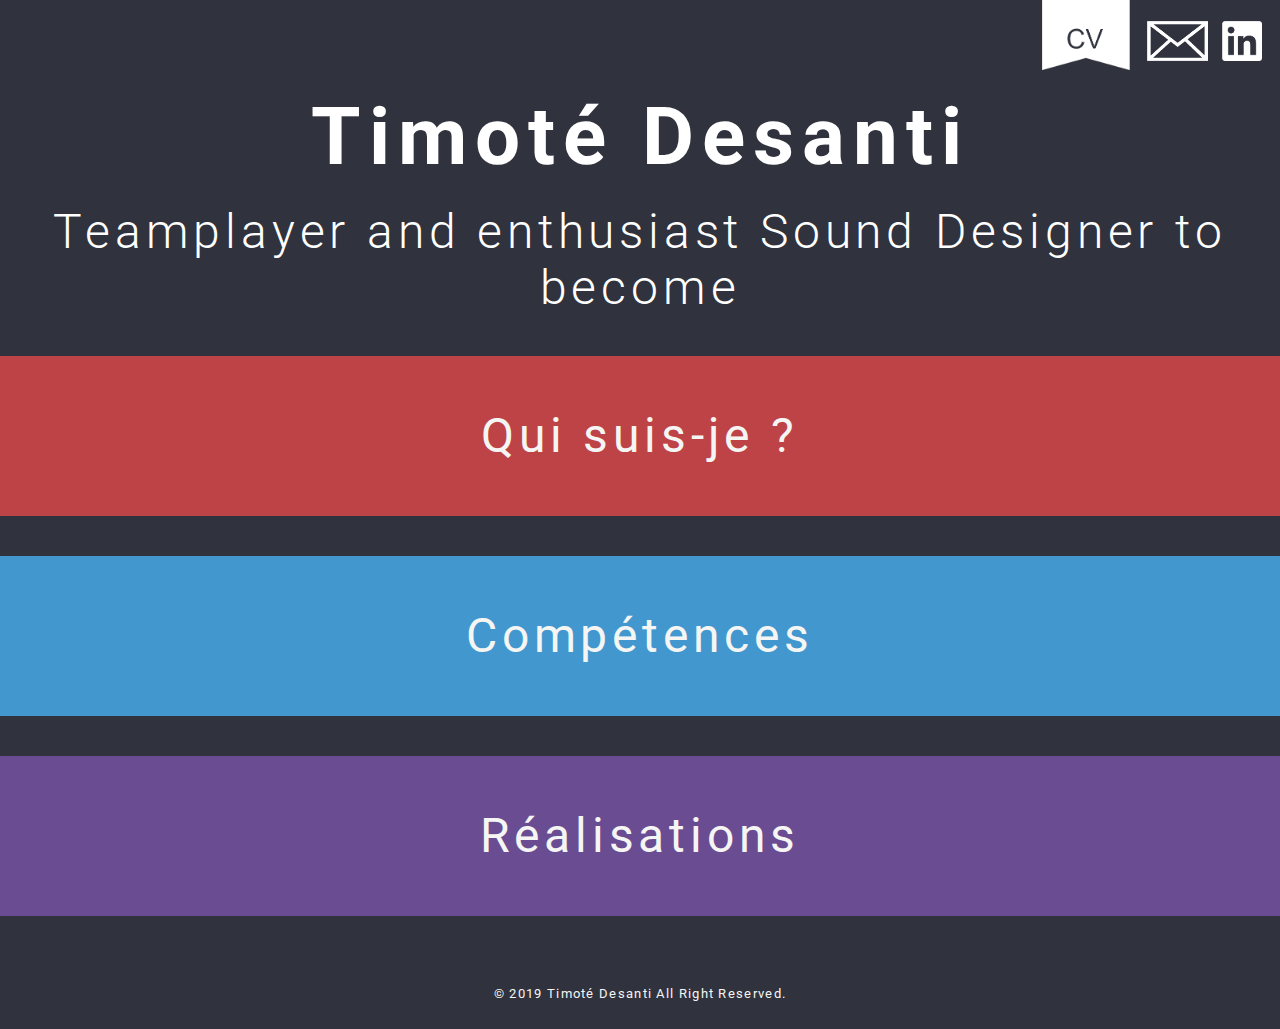
<file: Index.html>
<!DOCTYPE html>
<html lang="fr">

<head>
  <meta charset="UTF-8" />
  <meta name="viewport" content="width=device-width, initial-scale=1.0" />
  <meta http-equiv="X-UA-Compatible" content="ie=edge" />
  <link rel="stylesheet" href="styles/style.css" />
  <link href="https://fonts.googleapis.com/css?family=Roboto:300,400&display=swap" rel="stylesheet" />
  <link rel="shortcut icon" href="styles/logo_mmi.png" type="image/png">
  <title>Timoté Desanti</title>
</head>

<body>
  <div class=" contanus"> <a href="styles/CV_Timoté_Desanti.pdf" download="CV Desanti Timoté"><img
        src="styles/logo CV.png" alt="CV" class="CV" /></a>
    <a href="Contact.html"><img src="styles/enveloppe.png" alt="Mail" class="enveloppe" /></a>
    <a href="https://www.linkedin.com/in/timot%C3%A9-desanti-ba1215181/?locale=fr_FR" target="_blank"><img
        src="styles/Logo linkedin.png" alt="LinkedIn" class="linkedin" /></a>
    <h1>Timoté Desanti</h1>
    <h2>Teamplayer and enthusiast Sound Designer to become</h2>

    <a class="p-lien boite rouge" href="Parcours.html">
      <div>Qui suis-je ?</div>
    </a>

    <a class="p-lien boite bleu" href="Competences.html">
      <div>Compétences</div>
    </a>

    <a class="p-lien boite violet" href="Realisations.html">
      <div>Réalisations</div>
    </a>
  </div>

  <footer>
    <p> © 2019 Timoté Desanti All Right Reserved.</p>
  </footer>
</body>

</html>
</file>
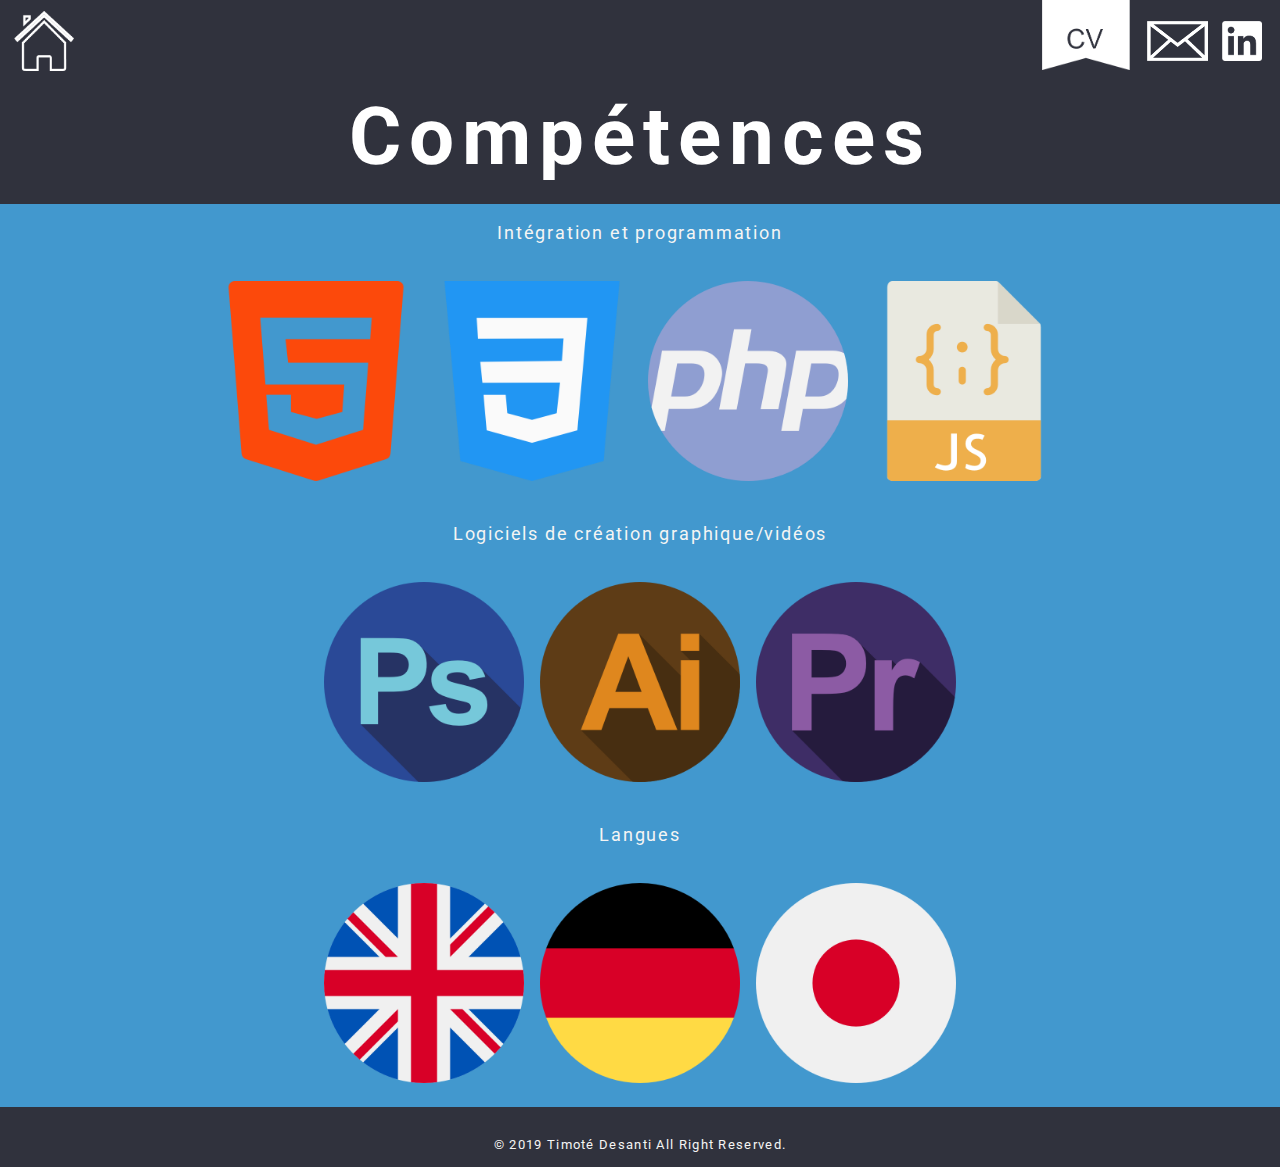
<file: Competences.html>
<!DOCTYPE html>
<html lang="fr">

<head>
  <meta charset="UTF-8" />
  <meta name="viewport" content="width=device-width, initial-scale=1.0" />
  <meta http-equiv="X-UA-Compatible" content="ie=edge" />
  <link rel="stylesheet" href="styles/style.css" />
  <link href="https://fonts.googleapis.com/css?family=Roboto:300,400&display=swap" rel="stylesheet" />
  <link rel="shortcut icon" href="styles/logo_mmi.png" type="image/png">
  <title>Timoté Desanti</title>
</head>

<body>
  <a href="Index.html"><img src="styles/logo Home.png" alt="Acceuil" class="Home" /></a>
  <a href="styles/CV_Timoté_Desanti.png" download="CV Desanti Timoté"><img src="styles/logo CV.png" alt="CV"
      class="CV" /></a>
  <a href="Contact.html"><img src="styles/enveloppe.png" alt="Mail" class="enveloppe" /></a>
  <a href="https://www.linkedin.com/in/timot%C3%A9-desanti-ba1215181/?locale=fr_FR" target="_blank"><img
      src="styles/Logo linkedin.png" alt="LinkedIn" class="linkedin" /></a>
  <h1>Compétences</h1>
  <div class="ContainerC">
    <p>Intégration et programmation</p>
    <div class="skills">
      <img src="styles/html-5.png" alt="html" />
      <img src="styles/css-3.png" alt="css" />
      <img src="styles/php.png" alt="php" />
      <img src="styles/javascript.png" alt="JavaScript">
    </div>
    <p>Logiciels de création graphique/vidéos</p>
    <div class="skills">
      <img src="styles/photoshop.png" alt="PS" />
      <img src="styles/illustrator.png" alt="AI" />
      <img src="styles/premier.png" alt="Pr">
    </div>
    <p>Langues</p>
    <div class="skills">
      <img src="styles/united-kingdom.png" alt="UK" />
      <img src="styles/germany.png" alt="Allemagne" />
      <img src="styles/japan.png" alt="Japon" />
    </div>

  </div>
  <footer>© 2019 Timoté Desanti All Right Reserved.</footer>
</body>

</html>
</file>
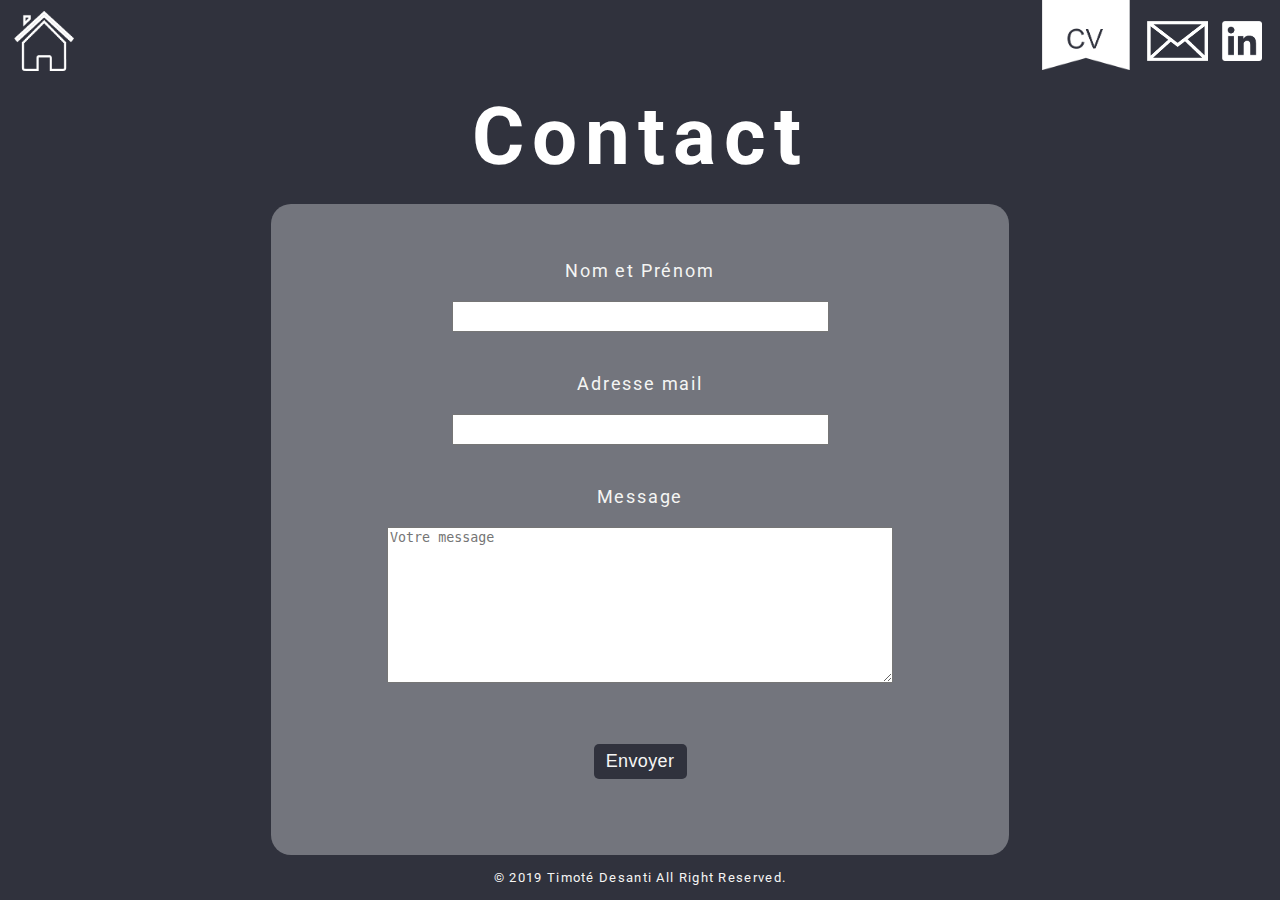
<file: Contact.html>
<!DOCTYPE html>
<html lang="fr">

<head>
  <meta charset="UTF-8" />
  <meta name="viewport" content="width=device-width, initial-scale=1.0" />
  <meta http-equiv="X-UA-Compatible" content="ie=edge" />
  <link rel="stylesheet" href="styles/style.css" />
  <link href="https://fonts.googleapis.com/css?family=Roboto:300,400&display=swap" rel="stylesheet" />
  <link rel="shortcut icon" href="styles/logo_mmi.png" type="image/png">
  <title>Timoté Desanti</title>
</head>

<body>
  <div>
    <a href="Index.html"><img src="styles/logo Home.png" alt="Acceuil" class="Home" /></a>
    <a href="styles/CV_Timoté_Desanti.png" download="CV Desanti Timoté"><img src="styles/logo CV.png" alt="CV"
        class="CV" /></a>
    <a href="Contact.html"><img src="styles/enveloppe.png" alt="Mail" class="enveloppe" /></a>
    <a href="https://www.linkedin.com/in/timot%C3%A9-desanti-ba1215181/?locale=fr_FR" target="_blank"><img
        src="styles/Logo linkedin.png" alt="LinkedIn" class="linkedin" /></a>


    <h1>Contact</h1>
    <div class="Formulaire">
      Nom et Prénom<br />
      <input type="text" name="Nom" /><br />
      Adresse mail<br />
      <input type="text" name="Mail" /><br />
      Message<br />
      <textarea type="text" class="Message" name="Message" placeholder="Votre message"></textarea><br />
      <input class="bouton" type="submit" value="Envoyer" onclick="send()"/>
    </div>
  </div>
  <footer>© 2019 Timoté Desanti All Right Reserved.</footer>

  <script>
  
    function send(){
      document.querySelector(".Formulaire").innerHTML+= "Votre message a bien été envoyé !"
    }
  
  </script>
</body>

</html>
</file>
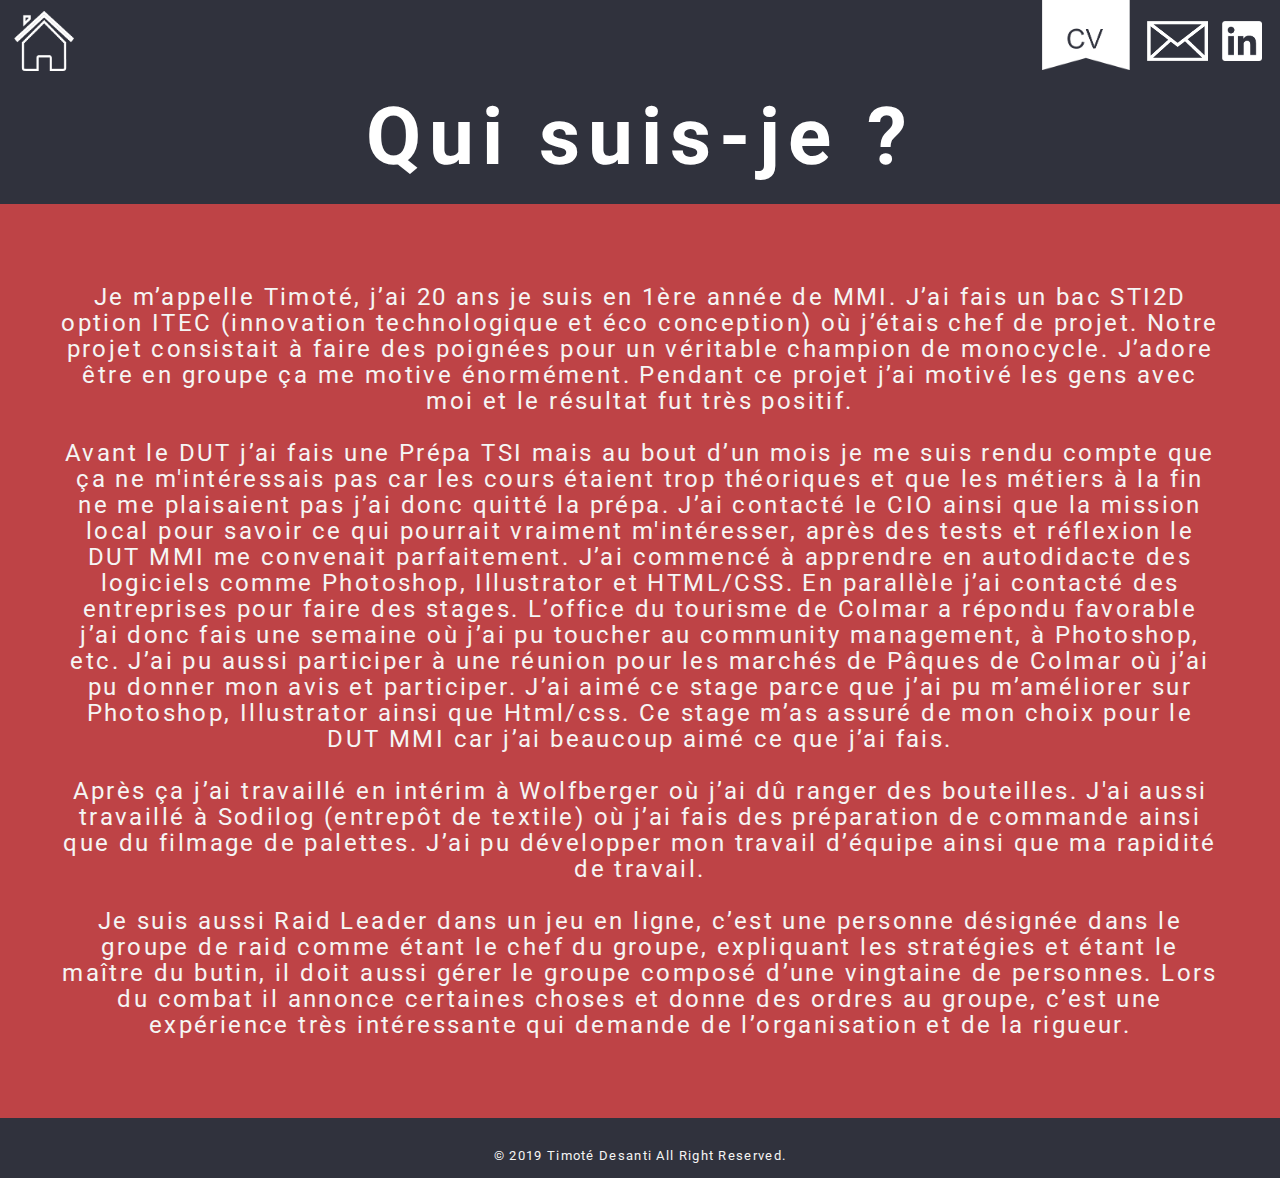
<file: Parcours.html>
<!DOCTYPE html>
<html lang="fr">

<head>
  <meta charset="UTF-8" />
  <meta name="viewport" content="width=device-width, initial-scale=1.0" />
  <meta http-equiv="X-UA-Compatible" content="ie=edge" />
  <link rel="stylesheet" href="styles/style.css" />
  <link href="https://fonts.googleapis.com/css?family=Roboto:300,400&display=swap" rel="stylesheet" />
  <link rel="shortcut icon" href="styles/logo_mmi.png" type="image/png">
  <title>Timoté Desanti</title>
</head>

<body>
  <a href="Index.html"><img src="styles/logo Home.png" alt="Acceuil" class="Home" /></a>
  <a href="styles/CV_Timoté_Desanti.png" download="CV Desanti Timoté"><img src="styles/logo CV.png" alt="CV"
      class="CV" /></a>
  <a href="Contact.html"><img src="styles/enveloppe.png" alt="Mail" class="enveloppe" /></a>
  <a href="https://www.linkedin.com/in/timot%C3%A9-desanti-ba1215181/?locale=fr_FR" target="_blank"><img
      src="styles/Logo linkedin.png" alt="LinkedIn" class="linkedin" /></a>
  <h1>Qui suis-je ?</h1>
  <div class="ContainerP">
    Je m’appelle Timoté, j’ai 20 ans je suis en 1ère année de MMI. J’ai fais
    un bac STI2D option ITEC (innovation technologique et éco conception) où
    j’étais chef de projet. Notre projet consistait à faire des poignées pour
    un véritable champion de monocycle. J’adore être en groupe ça me motive
    énormément. Pendant ce projet j’ai motivé les gens avec moi et le résultat
    fut très positif.<br /><br />
    Avant le DUT j’ai fais une Prépa TSI mais au bout d’un mois je me suis
    rendu compte que ça ne m'intéressais pas car les cours étaient trop
    théoriques et que les métiers à la fin ne me plaisaient pas j’ai donc
    quitté la prépa. J’ai contacté le CIO ainsi que la mission local pour
    savoir ce qui pourrait vraiment m'intéresser, après des tests et réflexion
    le DUT MMI me convenait parfaitement. J’ai commencé à apprendre en
    autodidacte des logiciels comme Photoshop, Illustrator et HTML/CSS. En
    parallèle j’ai contacté des entreprises pour faire des stages. L’office du
    tourisme de Colmar a répondu favorable j’ai donc fais une semaine où j’ai
    pu toucher au community management, à Photoshop, etc. J’ai pu aussi
    participer à une réunion pour les marchés de Pâques de Colmar où j’ai pu
    donner mon avis et participer. J’ai aimé ce stage parce que j’ai pu
    m’améliorer sur Photoshop, Illustrator ainsi que Html/css. Ce stage m’as
    assuré de mon choix pour le DUT MMI car j’ai beaucoup aimé ce que j’ai
    fais.<br /><br />
    Après ça j’ai travaillé en intérim à Wolfberger où j’ai
    dû ranger des bouteilles. J'ai aussi travaillé à Sodilog (entrepôt de textile) où j’ai fais des
    préparation de commande ainsi que du filmage de palettes. J’ai pu
    développer mon travail d’équipe ainsi que ma rapidité de travail.<br /><br />
    Je suis aussi Raid Leader dans un jeu en ligne, c’est une personne désignée dans le
    groupe de raid comme étant le chef du groupe, expliquant les stratégies et
    étant le maître du butin, il doit aussi gérer le groupe composé d’une
    vingtaine de personnes. Lors du combat il annonce certaines choses et donne
    des ordres au groupe, c’est une expérience très intéressante qui demande
    de l’organisation et de la rigueur.
  </div>
  <footer>© 2019 Timoté Desanti All Right Reserved.</footer>
</body>

</html>
</file>
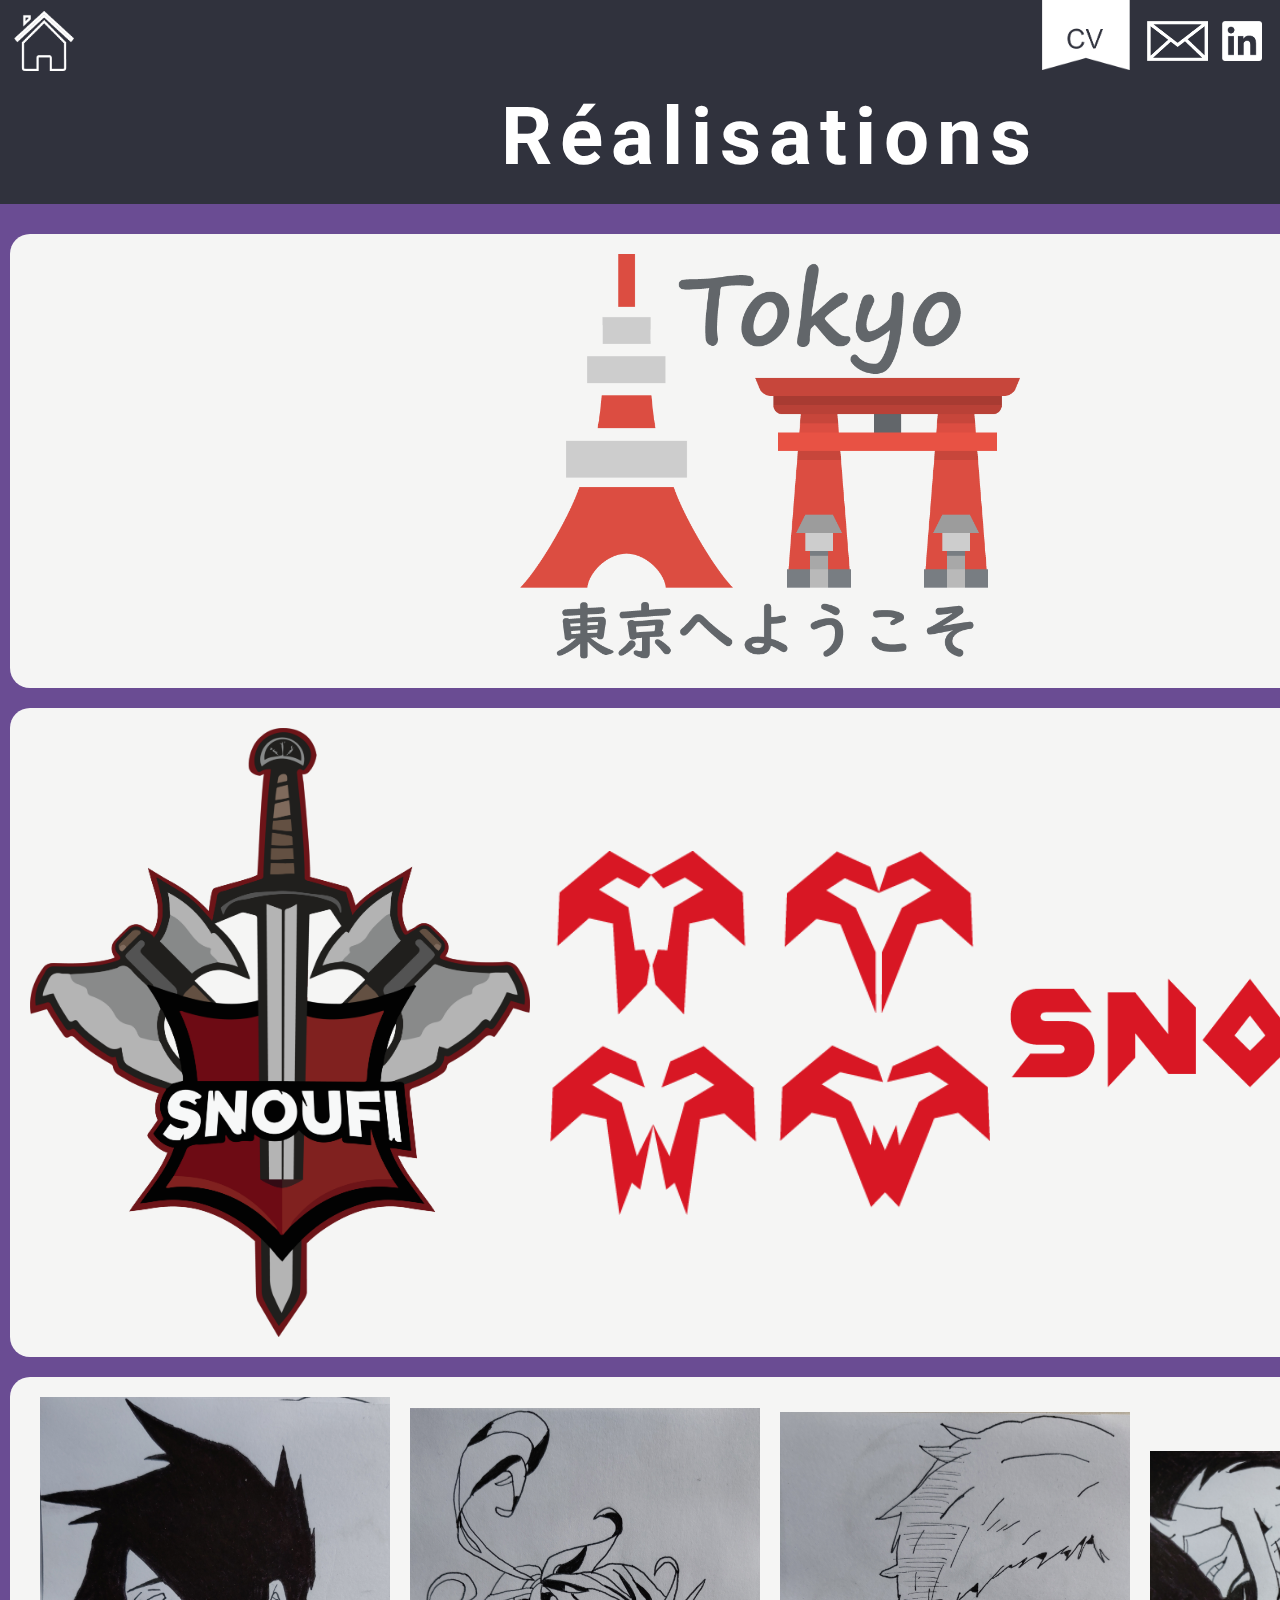
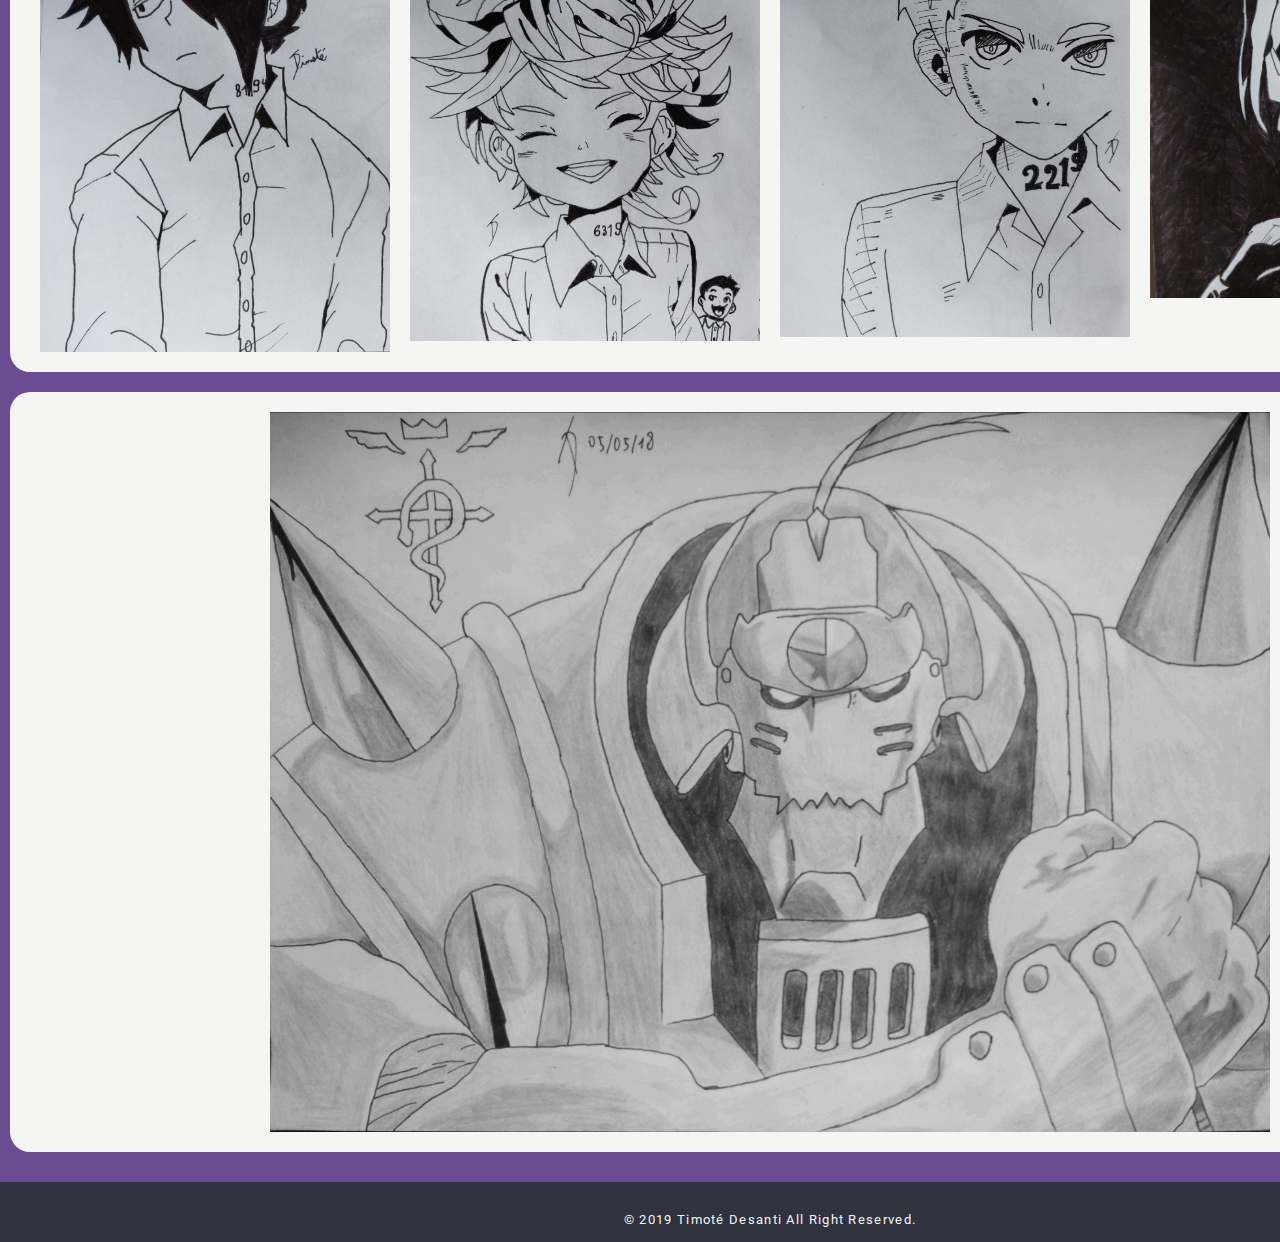
<file: Realisations.html>
<!DOCTYPE html>
<html lang="fr">

<head>
  <meta charset="UTF-8" />
  <meta name="viewport" content="width=device-width, initial-scale=1.0" />
  <meta http-equiv="X-UA-Compatible" content="ie=edge" />
  <link rel="stylesheet" href="styles/style.css" />
  <link href="https://fonts.googleapis.com/css?family=Roboto:300,400&display=swap" rel="stylesheet" />
  <link rel="shortcut icon" href="styles/logo_mmi.png" type="image/png">
  <title>Timoté Desanti</title>
</head>

<body>
  <a href="Index.html"><img src="styles/logo Home.png" alt="Acceuil" class="Home" /></a>
  <a href="styles/CV_Timoté_Desanti.png" download="CV Desanti Timoté"><img src="styles/logo CV.png" alt="CV"
      class="CV" /></a>
  <a href="Contact.html"><img src="styles/enveloppe.png" alt="Mail" class="enveloppe" /></a>
  <a href="https://www.linkedin.com/in/timot%C3%A9-desanti-ba1215181/?locale=fr_FR" target="_blank"><img
      src="styles/Logo linkedin.png" alt="LinkedIn" class="linkedin" /></a>
  <h1>Réalisations</h1>
  <div class="ContainerR">
    <div class="fonds">
      <img src="styles/Logo Tokyo.png" alt="Logo Tokyo">
    </div>
    <div class="fonds">
      <img src="styles/Logo_embleme_avec_épée_sans_rouge_interieur.png" alt="logo emblème">
      <img src="styles/Logo_random.png">
      <img src="styles/Logo_Snoufi.png">
    </div>
    <div class="fonds dessin">
      <img src="styles/Ray.jpg">
      <img src="styles/Emma.jpg">
      <img src="styles/Norman.jpg">
      <img src="styles/Mujika.jpg">
    </div>
    <div class="fonds granddessin">
      <img src="styles/Alphonse.jpg">
    </div>
  </div>



  <footer>© 2019 Timoté Desanti All Right Reserved.</footer>
</body>

</html>
</file>
<file: styles/style.css>
body {
  margin: 0;
  background-color: #30323d;
  font-family: "Roboto";
  display: grid;
  grid-template-rows: 1fr;
  min-height: 100vh; 
}

h1 {
  font-size: 80px;
  line-height: 94px;
  text-align: center;
  letter-spacing: 0.1em;
  color: #ffffff;
  margin-top: 90px;
  margin-bottom: 20px;
}

h2 {
  font-weight: 300;
  font-size: 48px;
  line-height: 56px;
  text-align: center;
  letter-spacing: 0.1em;
  color: #ffffff;
  margin-top: 20px;
}

.CV {
  position: absolute;
  width: 88.5px;
  height: 69.8px;
  right: 150px;
  top: 0px;
}

.CV:hover{
  height: 76px;
  transition-duration: 0.3s;
}

.enveloppe {
  position: absolute;
  width: 61px;
  height: 40px;
  right: 72px;
  top: 21px;
}

.enveloppe:hover{
  width: 66px;
  height: 46px;
  transition-duration: 0.3s;
}

.linkedin {
  position: absolute;
  width: 40px;
  height: 40px;
  right: 18px;
  top: 21px;
}

.linkedin:hover{
  width: 45px;
  height: 45px;
  transition-duration: 0.3s;
}

.p-lien {
  text-decoration: none;
}

.boite {
  height: 160px;
  text-align: center;
  display: flex;
  align-items: center;
  justify-content: center;
  letter-spacing: 0.1em;
  color: #f5f5f4;
  font-size: 48px;
  line-height: 56px;
  text-decoration: none;
  margin-bottom: 40px;
}

.boite :nth-child(2){
  margin-bottom: 0;
}

.rouge {
  background-color: #be4346;
}
.bleu {
  background: #4298ce;
}
.violet {
  background: #6a4c93;
}

.boite:not( :hover ) {
  font-size: 48px;
  transition-duration: 0.3s;
}

.boite:hover{
  font-size: 64px;
  transition-duration: 0.3s;
}

footer {
  width: 100%;
  margin-bottom: 15px;
  font-size: 13px;
  text-align: center;
  letter-spacing: 0.1em;
  color: #f5f5f4;
}

.contanus {
  height: auto;
}

footer>p {
  margin-top: 30px;
}

/* PAGE CONTACT */

.Formulaire {
  width: 738px;
  height: 651px;
  margin: auto;
  background: #73757d;
  border-radius: 20px;
  display: flex;
  flex-direction: column;
  justify-content: center;
  text-align: center;
  font-size: 18px;
  line-height: 21px;
  letter-spacing: 0.1em;
  color: #f5f5f4;
}

input, textarea{
  width: 50%;
  margin: 20px auto;
  height: 25px;
}

.Message {
  width: 500px;
  height: 150px;
}

.Home {
  position: absolute;
  width: 60px;
  height: 60px;
  left: 14px;
  top: 11px;
}

.bouton {
  background: #30323d;
  border-radius: 5px;
  border: none;
  width: 93px;
  height: 35px;
  font-size: 18px;
  line-height: 21px;
  letter-spacing: 0.02em;
  color: #f5f5f4;
}

.bouton:hover{
  cursor: pointer;
  background: #474955;
  transition-duration: 0.3s;
}

.bouton:not( :hover ) {
  background: #30323d;
  transition-duration: 0.3s;
}

/* PAGE PARCOURS */

.ContainerP {
  min-height: 500px;
  height: auto;
  background: #be4346;
  font-size: 24px;
  line-height: 26px;
  text-align: center;
  letter-spacing: 0.1em;
  padding: 80px 60px;
  color: #f5f5f4;
  margin-bottom: 30px;
}

/* PAGE COMPÉTENCES */

.ContainerC {
  min-height: 500px;
  height: auto;
  background: #4298ce;
  margin-bottom: 30px;
  display: flex;
  flex-direction: column;
  justify-content: center;
  text-align: center;
  font-size: 18px;
  line-height: 21px;
  text-align: center;
  letter-spacing: 0.1em;
  color: #f5f5f4;
}

.skills img {
  width: 200px;
  margin: 20px auto;
  padding: 0 5px;
}

/* PAGE RÉALISATIONS */

.ContainerR {
  background: #6a4c93;
  min-height: 500px;
  height: auto;
  margin-bottom: 30px;
  text-align: center;
  font-size: 18px;
  line-height: 21px;
  text-align: center;
  letter-spacing: 0.1em;
  color: #f5f5f4;
  padding: 10px;
}

.fonds{
  background-color: #f5f5f4;
  border-radius: 20px;
  max-width: 1500px;
  max-height: 800px;
  margin: 20px auto;
  padding: 10px;
  display: flex;
  align-items: center;
  justify-content: center;
}

.fonds img{
  width: 500px;
  margin: 10px;
}

.dessin img{
  width: 350px;
  margin: 10px;
}

.granddessin img{
  width: 1000px;
  margin: 10px;
}
</file>
